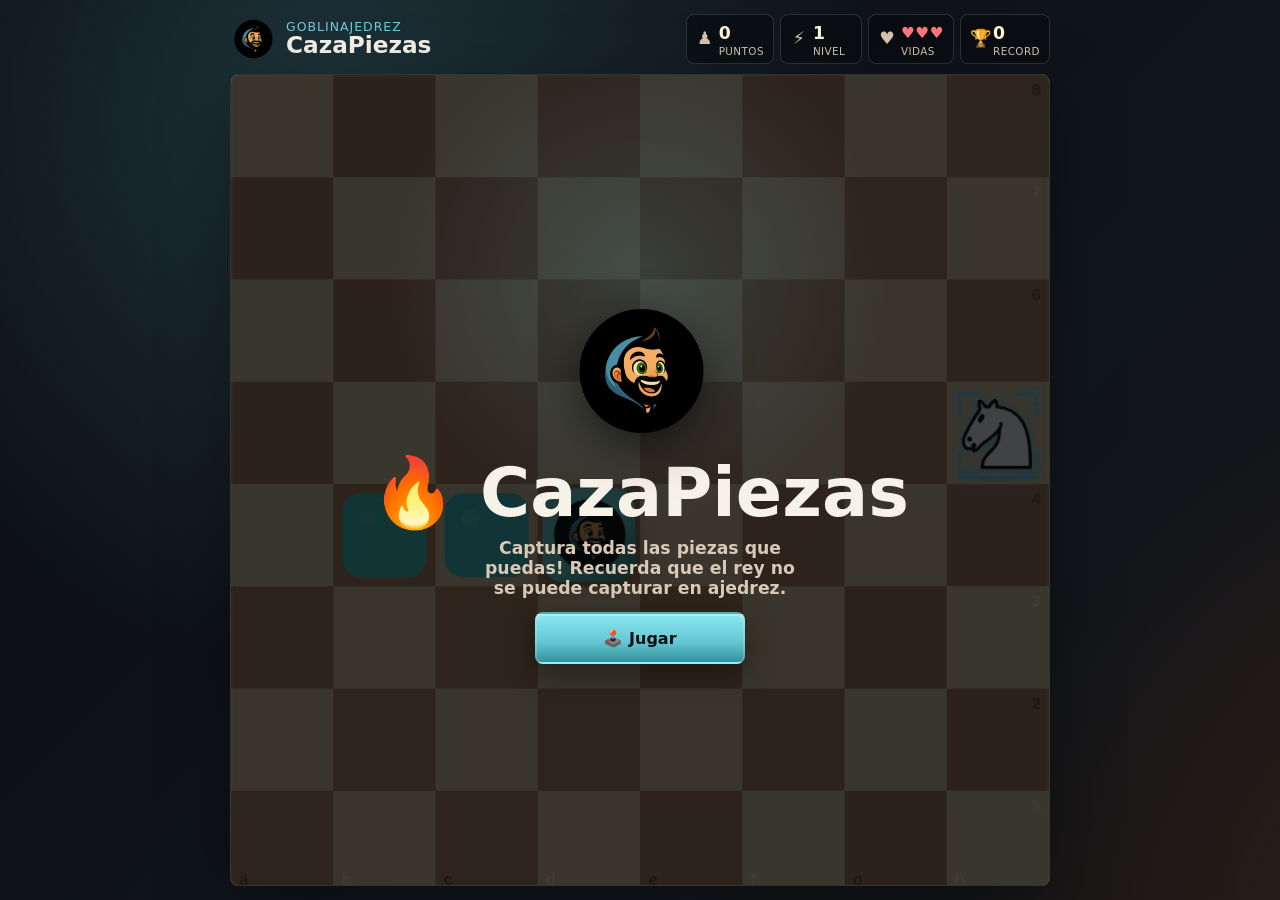
<file: index.html>
<!doctype html>
<html lang="es">
  <head>
    <meta charset="utf-8">
    <meta name="viewport" content="width=device-width, initial-scale=1">
    <meta name="theme-color" content="#090b10">
    <title>GOBLINAJEDREZ CazaPiezas</title>
    <link rel="stylesheet" href="styles.css?v=12">
  </head>
  <body>
    <main class="game-shell" aria-label="GOBLINAJEDREZ CazaPiezas">
      <header class="hud">
        <div class="brand">
          <img src="assets/goblin-logo.png" alt="">
          <div>
            <p>GOBLINAJEDREZ</p>
            <strong>CazaPiezas</strong>
          </div>
        </div>
        <div class="stats" aria-label="Marcador">
          <span><em aria-hidden="true">♟</em><b id="score">0</b><small>Puntos</small></span>
          <span><em aria-hidden="true">⚡</em><b id="level">1</b><small>Nivel</small></span>
          <span class="lives-stat"><em aria-hidden="true">♥</em><b id="lives">♥♥♥</b><small>Vidas</small></span>
          <span><em aria-hidden="true">🏆</em><b id="best">0</b><small>Record</small></span>
        </div>
      </header>

      <section class="board-wrap">
        <div class="combo-pill" id="comboPill" aria-live="polite">
          <strong id="comboText">x1</strong>
          <span id="comboLabel">Racha</span>
          <i id="comboBar"></i>
        </div>
        <canvas id="game" width="720" height="720" aria-label="Tablero de GOBLINAJEDREZ CazaPiezas"></canvas>
        <div class="overlay" id="overlay">
          <img src="assets/goblin-logo.png" alt="">
          <h1>🔥 CazaPiezas</h1>
          <p>Captura todas las piezas que puedas! Recuerda que el rey no se puede capturar en ajedrez.</p>
          <button id="startButton" type="button">🕹️ Jugar</button>
        </div>
      </section>

      <footer class="controls" aria-label="Controles tactiles">
        <button type="button" data-dir="up" aria-label="Arriba">&#9650;</button>
        <button type="button" data-dir="left" aria-label="Izquierda">&#9664;</button>
        <button type="button" data-dir="right" aria-label="Derecha">&#9654;</button>
        <button type="button" data-dir="down" aria-label="Abajo">&#9660;</button>
      </footer>
    </main>

    <script src="game.js?v=12"></script>
  </body>
</html>
</file>
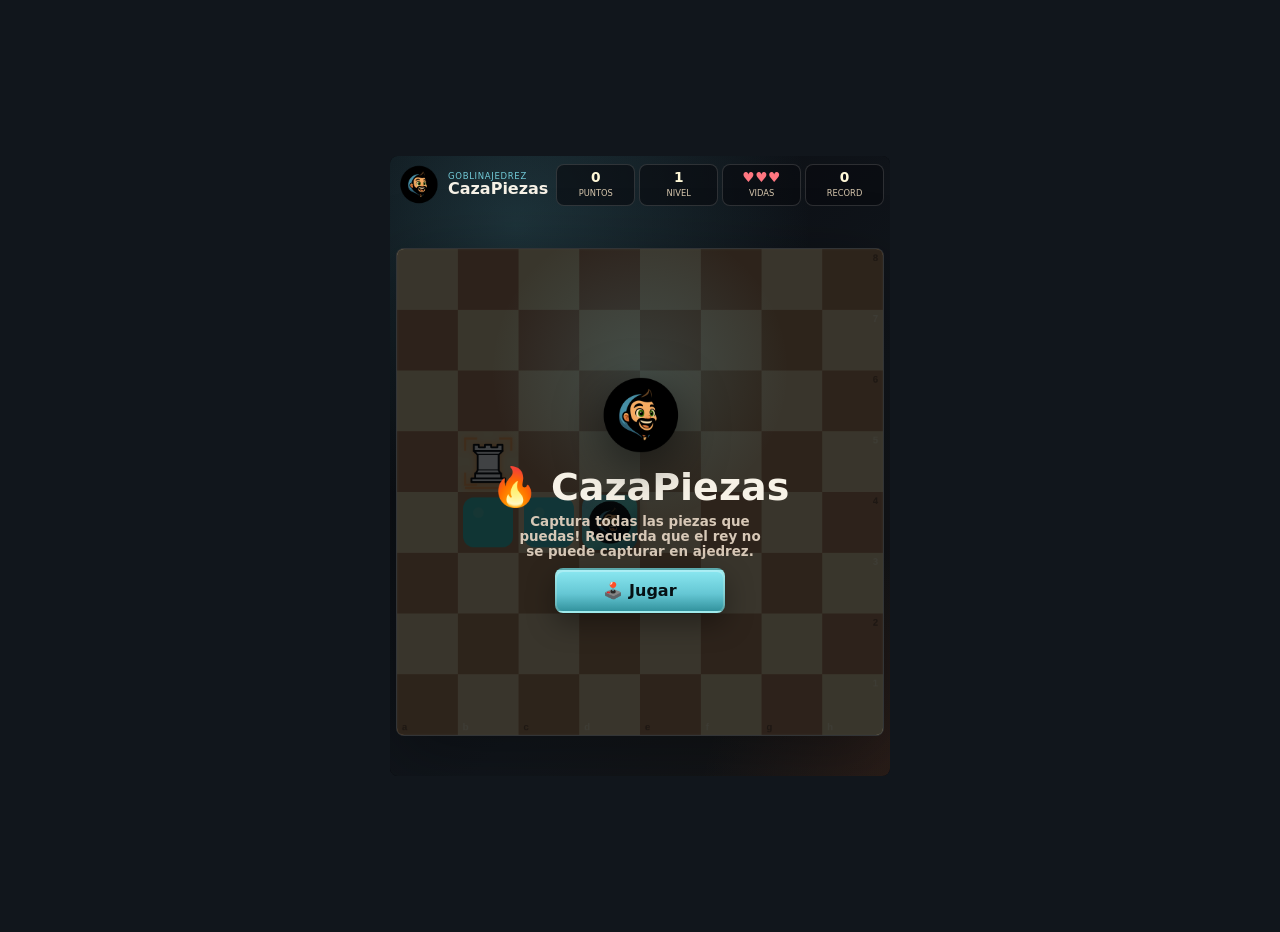
<file: iframe-demo.html>
<!doctype html>
<html lang="es">
  <head>
    <meta charset="utf-8">
    <meta name="viewport" content="width=device-width, initial-scale=1">
    <title>Demo iframe GOBLINAJEDREZ CazaPiezas</title>
    <style>
      body {
        margin: 0;
        min-height: 100vh;
        display: grid;
        place-items: center;
        padding: 16px;
        background: #11161c;
      }

      iframe {
        width: min(100%, 500px);
        height: 620px;
        border: 0;
        border-radius: 8px;
        background: #090b10;
      }
    </style>
  </head>
  <body>
    <iframe src="index.html" title="GOBLINAJEDREZ CazaPiezas" loading="lazy" allow="gamepad"></iframe>
  </body>
</html>
</file>
<file: styles.css>
:root {
  color-scheme: dark;
  font-family: Inter, ui-sans-serif, system-ui, -apple-system, BlinkMacSystemFont, "Segoe UI", sans-serif;
  background: #090b10;
  color: #f7f2e7;
}

* {
  box-sizing: border-box;
}

html,
body {
  width: 100%;
  height: 100%;
  min-height: 0;
  margin: 0;
  overflow: hidden;
}

body {
  display: grid;
  place-items: center;
  padding: clamp(6px, 1.8vmin, 14px);
  background:
    radial-gradient(circle at 18% 8%, rgba(95, 183, 197, 0.22), transparent 30%),
    radial-gradient(circle at 88% 78%, rgba(255, 122, 69, 0.16), transparent 34%),
    linear-gradient(135deg, #090b10 0%, #11161c 45%, #17110b 100%);
  background-size: 140% 140%;
  animation: arenaGlow 10s ease-in-out infinite;
}

button {
  font: inherit;
  -webkit-tap-highlight-color: transparent;
}

.game-shell {
  position: relative;
  width: min(100%, 820px);
  height: 100%;
  min-height: 0;
  display: grid;
  grid-template-rows: auto minmax(0, 1fr);
  gap: clamp(5px, 1.2vmin, 10px);
}

.hud {
  display: flex;
  align-items: center;
  justify-content: space-between;
  gap: 8px;
  min-height: 0;
  padding: 0;
}

.brand {
  display: flex;
  align-items: center;
  gap: clamp(6px, 1.2vmin, 10px);
  min-width: 0;
}

.brand img {
  width: clamp(30px, 9vmin, 46px);
  height: clamp(30px, 9vmin, 46px);
  object-fit: contain;
}

.brand p,
.brand strong {
  display: block;
  margin: 0;
  line-height: 1.05;
}

.brand p {
  color: #72cad8;
  font-size: clamp(0.48rem, 1.7vmin, 0.78rem);
  text-transform: uppercase;
  letter-spacing: 0.08em;
}

.brand strong {
  font-size: clamp(0.8rem, 3.2vmin, 1.45rem);
}

.stats {
  display: flex;
  align-items: center;
  justify-content: flex-end;
  flex-wrap: wrap;
  gap: 6px;
}

.stats span {
  min-width: clamp(62px, 18vmin, 82px);
  min-height: clamp(34px, 9vmin, 50px);
  display: grid;
  grid-template-columns: auto 1fr;
  grid-template-rows: 1fr auto;
  column-gap: 5px;
  align-items: center;
  padding: clamp(4px, 1vmin, 7px) clamp(5px, 1.5vmin, 9px);
  border: 1px solid rgba(247, 242, 231, 0.15);
  border-radius: 8px;
  background: rgba(9, 11, 16, 0.62);
  color: #d6c6ad;
  text-align: left;
}

.stats b {
  display: block;
  color: #fff8d8;
  font-size: clamp(0.72rem, 2.6vmin, 1.08rem);
  line-height: 1;
}

.stats em {
  grid-row: 1 / 3;
  width: 18px;
  font-style: normal;
  font-size: clamp(0.82rem, 2.8vmin, 1.08rem);
  line-height: 1;
  text-align: center;
}

.stats small {
  display: block;
  color: #d6c6ad;
  font-size: clamp(0.46rem, 1.55vmin, 0.65rem);
  line-height: 1;
  text-transform: uppercase;
  letter-spacing: 0.04em;
}

.lives-stat b {
  color: #ff7680;
  font-size: clamp(0.68rem, 2.2vmin, 0.96rem);
  letter-spacing: 0.04em;
  white-space: nowrap;
}

.board-wrap {
  position: relative;
  display: grid;
  place-items: center;
  align-self: center;
  justify-self: center;
  width: min(100%, calc(100vh - clamp(48px, 13vmin, 76px)));
  max-width: 100%;
  max-height: 100%;
  aspect-ratio: 1;
  min-height: 0;
  border: 1px solid rgba(247, 242, 231, 0.16);
  border-radius: 8px;
  overflow: hidden;
  background: #0c1014;
  box-shadow: 0 18px 70px rgba(0, 0, 0, 0.34);
}

.combo-pill {
  position: absolute;
  top: 8px;
  left: 8px;
  z-index: 3;
  min-width: 86px;
  overflow: hidden;
  padding: 6px 9px 8px;
  border: 1px solid rgba(127, 205, 216, 0.42);
  border-radius: 8px;
  background: rgba(5, 8, 10, 0.72);
  box-shadow: 0 10px 28px rgba(0, 0, 0, 0.32);
  color: #fff8d8;
  opacity: 0;
  pointer-events: none;
  transform: translateY(-4px);
  transition: opacity 140ms ease, transform 140ms ease;
}

.combo-pill.active {
  opacity: 1;
  transform: translateY(0);
}

.combo-pill strong,
.combo-pill span {
  display: block;
  line-height: 1;
}

.combo-pill strong {
  font-size: clamp(0.84rem, 3.2vmin, 1.1rem);
}

.combo-pill span {
  margin-top: 3px;
  color: #7fcdd8;
  font-size: clamp(0.52rem, 1.8vmin, 0.66rem);
  text-transform: uppercase;
  letter-spacing: 0.04em;
}

.combo-pill i {
  position: absolute;
  left: 0;
  bottom: 0;
  width: 100%;
  height: 3px;
  background: linear-gradient(90deg, #7fcdd8, #fff3bd, #ff7a45);
  transform: scaleX(0);
  transform-origin: left center;
}

canvas {
  display: block;
  width: 100%;
  height: 100%;
  aspect-ratio: 1;
  background: #10151a;
  image-rendering: auto;
  touch-action: none;
}

.overlay {
  position: absolute;
  inset: 0;
  z-index: 6;
  display: grid;
  place-items: center;
  align-content: center;
  gap: clamp(8px, 1.8vmin, 14px);
  padding: clamp(10px, 3vmin, 24px);
  background:
    radial-gradient(circle at 50% 25%, rgba(127, 205, 216, 0.16), transparent 34%),
    rgba(5, 7, 10, 0.76);
  text-align: center;
  transition: opacity 180ms ease, visibility 180ms ease;
}

.overlay.game-over {
  background:
    radial-gradient(circle at 50% 22%, rgba(255, 118, 128, 0.2), transparent 34%),
    radial-gradient(circle at 52% 62%, rgba(255, 243, 189, 0.08), transparent 34%),
    rgba(5, 7, 10, 0.82);
}

.overlay.hidden {
  visibility: hidden;
  opacity: 0;
  pointer-events: none;
}

.overlay img {
  width: clamp(52px, 18vmin, 150px);
  aspect-ratio: 1;
  object-fit: contain;
  filter: drop-shadow(0 14px 24px rgba(0, 0, 0, 0.55));
}

.overlay h1,
.overlay p {
  margin: 0;
}

.overlay h1 {
  max-width: min(92%, 560px);
  font-size: clamp(1.7rem, 7.6vmin, 4.4rem);
  line-height: 0.95;
  text-wrap: balance;
}

.overlay p {
  max-width: 360px;
  color: #d7c8b7;
  font-size: clamp(0.84rem, 2.35vmin, 1.08rem);
  font-weight: 700;
  text-wrap: balance;
}

.overlay button {
  min-width: clamp(138px, 34vmin, 210px);
  min-height: clamp(40px, 9vmin, 52px);
  border: 2px solid rgba(255, 248, 216, 0.18);
  border-radius: 8px;
  background: linear-gradient(180deg, #8be8f1 0%, #65c7d4 58%, #33939e 100%);
  box-shadow:
    0 10px 28px rgba(0, 0, 0, 0.36),
    inset 0 2px 0 rgba(255, 255, 255, 0.28);
  color: #061014;
  font-weight: 800;
  cursor: pointer;
}

.controls {
  display: none;
  pointer-events: auto;
  justify-self: center;
  align-self: center;
}

.controls button {
  width: 44px;
  height: 38px;
  border: 3px solid #050809;
  border-radius: 7px;
  background: linear-gradient(180deg, #73ead9 0%, #4fbfac 62%, #2e7374 63%, #2b5d63 100%);
  box-shadow:
    inset 5px 5px 0 rgba(255, 255, 255, 0.22),
    inset -5px -5px 0 rgba(0, 0, 0, 0.22),
    0 4px 0 #050809;
  color: #071315;
  cursor: pointer;
  font-weight: 900;
  touch-action: manipulation;
  user-select: none;
}

.controls button:active,
.overlay button:active {
  transform: translateY(1px);
}

.controls button:active {
  box-shadow:
    inset 3px 3px 0 rgba(0, 0, 0, 0.18),
    inset -3px -3px 0 rgba(255, 255, 255, 0.14),
    0 2px 0 #050809;
}

@media (max-width: 540px) {
  body {
    padding: 6px;
  }

  .game-shell {
    gap: 6px;
  }

  .hud {
    align-items: center;
    gap: 8px;
  }

  .brand {
    gap: 7px;
  }

  .stats {
    flex: 1;
    display: grid;
    grid-template-columns: repeat(4, minmax(0, 1fr));
    gap: 4px;
  }

  .stats span {
    min-width: 0;
    min-height: 42px;
    grid-template-columns: 1fr;
    grid-template-rows: auto auto;
    justify-items: center;
    padding: 5px 4px;
    text-align: center;
  }

  .stats em {
    display: none;
  }

  .stats b {
    font-size: 0.86rem;
  }

  .stats small {
    max-width: 100%;
    overflow: hidden;
    font-size: 0.52rem;
    letter-spacing: 0;
    text-overflow: ellipsis;
    white-space: nowrap;
  }
}

@media (max-width: 380px) {
  .hud {
    display: grid;
  }

  .stats {
    width: 100%;
  }
}

@media (max-height: 430px) {
  .overlay img {
    width: clamp(42px, 15vmin, 68px);
  }

  .overlay p {
    display: none;
  }
}

@media (pointer: coarse) and (max-width: 760px) {
  .game-shell {
    grid-template-rows: auto minmax(0, 1fr) auto;
  }

  .board-wrap {
    width: min(100%, calc(100vh - clamp(165px, 36vmin, 205px)));
  }

  .controls {
    display: grid;
    grid-template-columns: repeat(3, clamp(44px, 13vmin, 58px));
    grid-template-rows: repeat(3, clamp(36px, 10vmin, 48px));
    grid-template-areas:
      ". up ."
      "left . right"
      ". down .";
    gap: clamp(4px, 1.4vmin, 8px);
    padding-top: clamp(2px, 0.8vmin, 6px);
  }

  .controls button {
    width: 100%;
    height: 100%;
    font-size: clamp(1rem, 5.6vmin, 1.6rem);
    line-height: 1;
  }

  .controls [data-dir="up"] {
    grid-area: up;
  }

  .controls [data-dir="left"] {
    grid-area: left;
  }

  .controls [data-dir="right"] {
    grid-area: right;
  }

  .controls [data-dir="down"] {
    grid-area: down;
  }
}

@media (pointer: coarse) and (max-height: 470px) {
  .board-wrap {
    width: min(100%, calc(100vh - 142px));
  }

  .controls {
    grid-template-columns: repeat(3, 38px);
    grid-template-rows: repeat(3, 30px);
    gap: 3px;
    padding-top: 0;
  }

  .controls button {
    font-size: 0.86rem;
  }
}

@keyframes arenaGlow {
  0%,
  100% {
    background-position: 0% 30%;
  }

  50% {
    background-position: 100% 70%;
  }
}
</file>
